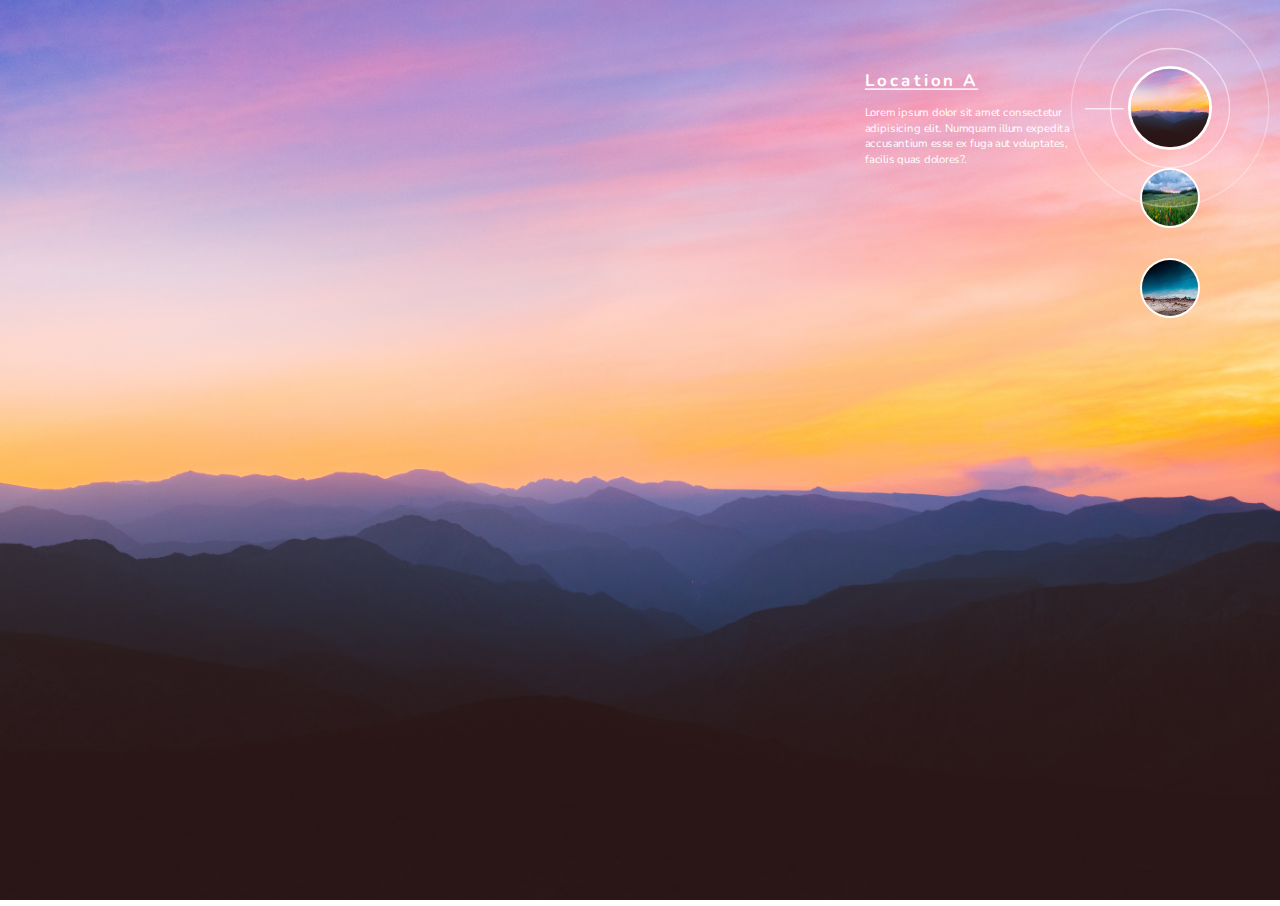
<file: index.html>
<!DOCTYPE html>
<html lang="en">
<head>
    <meta charset="UTF-8">
    <meta http-equiv="X-UA-Compatible" content="IE=edge">
    <meta name="viewport" content="width=device-width, initial-scale=1.0">
    <link rel="stylesheet" href="style.css">
    <title>Image Carousel (SPA) | Delos-343</title>
</head>
<body>
    <div class="img__box">
        <img id="images" src="Bg1.jpg" alt="">
        <div class="slide">
            <span class="show">
                <div class="arrow"></div>
                <div class="details">
                    <h4>Location A</h4>
                    <p>Lorem ipsum dolor sit amet consectetur adipisicing elit. Numquam illum expedita accusantium esse ex fuga aut voluptates, facilis quas dolores?.</p>
                </div>
                <img src="Bg1.jpg" alt="">
            </span>
            <span>
                <div class="arrow"></div>
                <div class="details">
                    <h4>Location B</h4>
                    <p>Lorem ipsum dolor sit amet consectetur adipisicing elit. Numquam illum expedita accusantium esse ex fuga aut voluptates, facilis quas dolores?.</p>
                </div>
                <img src="Bg2.jpg" alt="">
            </span>
            <span>
                <div class="arrow"></div>
                <div class="details">
                    <h4>Location C</h4>
                    <p>Lorem ipsum dolor sit amet consectetur adipisicing elit. Numquam illum expedita accusantium esse ex fuga aut voluptates, facilis quas dolores?.</p>
                </div>
                <img src="Bg3.jpg" alt="">
            </span>
        </div>
    </div>

    <script src="main.js"></script>
</body>
</html>
</file>
<file: style.css>
@import url('https://fonts.googleapis.com/css2?family=Nunito:wght@400;800&display=swap');

* {
    padding: 0;
    margin: 0;
    box-sizing: border-box;
}
body {
    height: 100vh;
    width: 100%;
    font-family: 'Nunito', sans-serif;
    overflow: hidden;
}
.img__box {
    position: relative;
    height: 100%;
    width: 100%;
}
.img__box img {
    height: 100%;
    width: 100%;
}
.slide span {
    position: absolute;
    right: 80px;
    height: 60px;
    width: 60px;
    background: transparent;
    border: 2px solid #fff;
    border-radius: 50%;
    z-index: 10;
    cursor: pointer;
    transition: transform 0.5s;
    margin: 3em auto;
}
.slide span:nth-child(1) {
    top: 30px;
}
.slide span:nth-child(2) {
    top: 120px;
}
.slide span:nth-child(3) {
    top: 210px;
}
.slide span img {
    height: 100%;
    width: 100%;
    border-radius: 50%;
}
.slide span .arrow {
    position: absolute;
    left: -25px;
    top: 50%;
    height: 1px;
    width: 28px;
    border-radius: 100px;
    background: rgba(255, 255, 255, 0.7);
    opacity: 0;
    transition-delay: 0.3s;
    transition: 0.5s;
}
.slide span .details {
    position: absolute;
    top: 0;
    left: -280px;
    height: 100px;
    width: 150px;
    font-size: 8px;
    color: #fff;
    opacity: 0;
    transition: all 0.5s;
    transition-delay: 0.5s;
}
.slide span .details h4 {
    text-decoration: underline;
    text-underline-offset: 2px;
    font-size: 12px;
    letter-spacing: 2px;
}
.slide span .details p {
    margin-top: 10px;
}
.slide span.show .details {
    left: -190px !important;
    opacity: 1;
}
.slide span.show .arrow {
    left: -33px;
    opacity: 1;
}
.slide span::after,.slide span::before {
    content: '';
    position: absolute;
    top: 50%;
    left: 50%;
    transform: translate(-50%,-50%);
    border: 1px solid;
    border-radius: 50%;
    opacity: 0;
}
.slide span::after {
    height: 150%;
    width: 150%;
    border-color: rgba(255, 255, 255, 0.5);
}
.slide span::before {
    height: 250%;
    width: 250%;
    border-color: rgba(255, 255, 255, 0.3);
}
.slide span.show {
    transform: scale(1.4);
    z-index: 99;
}
.slide span.show:before,.slide span.show:after {
    opacity: 1;
}
</file>
